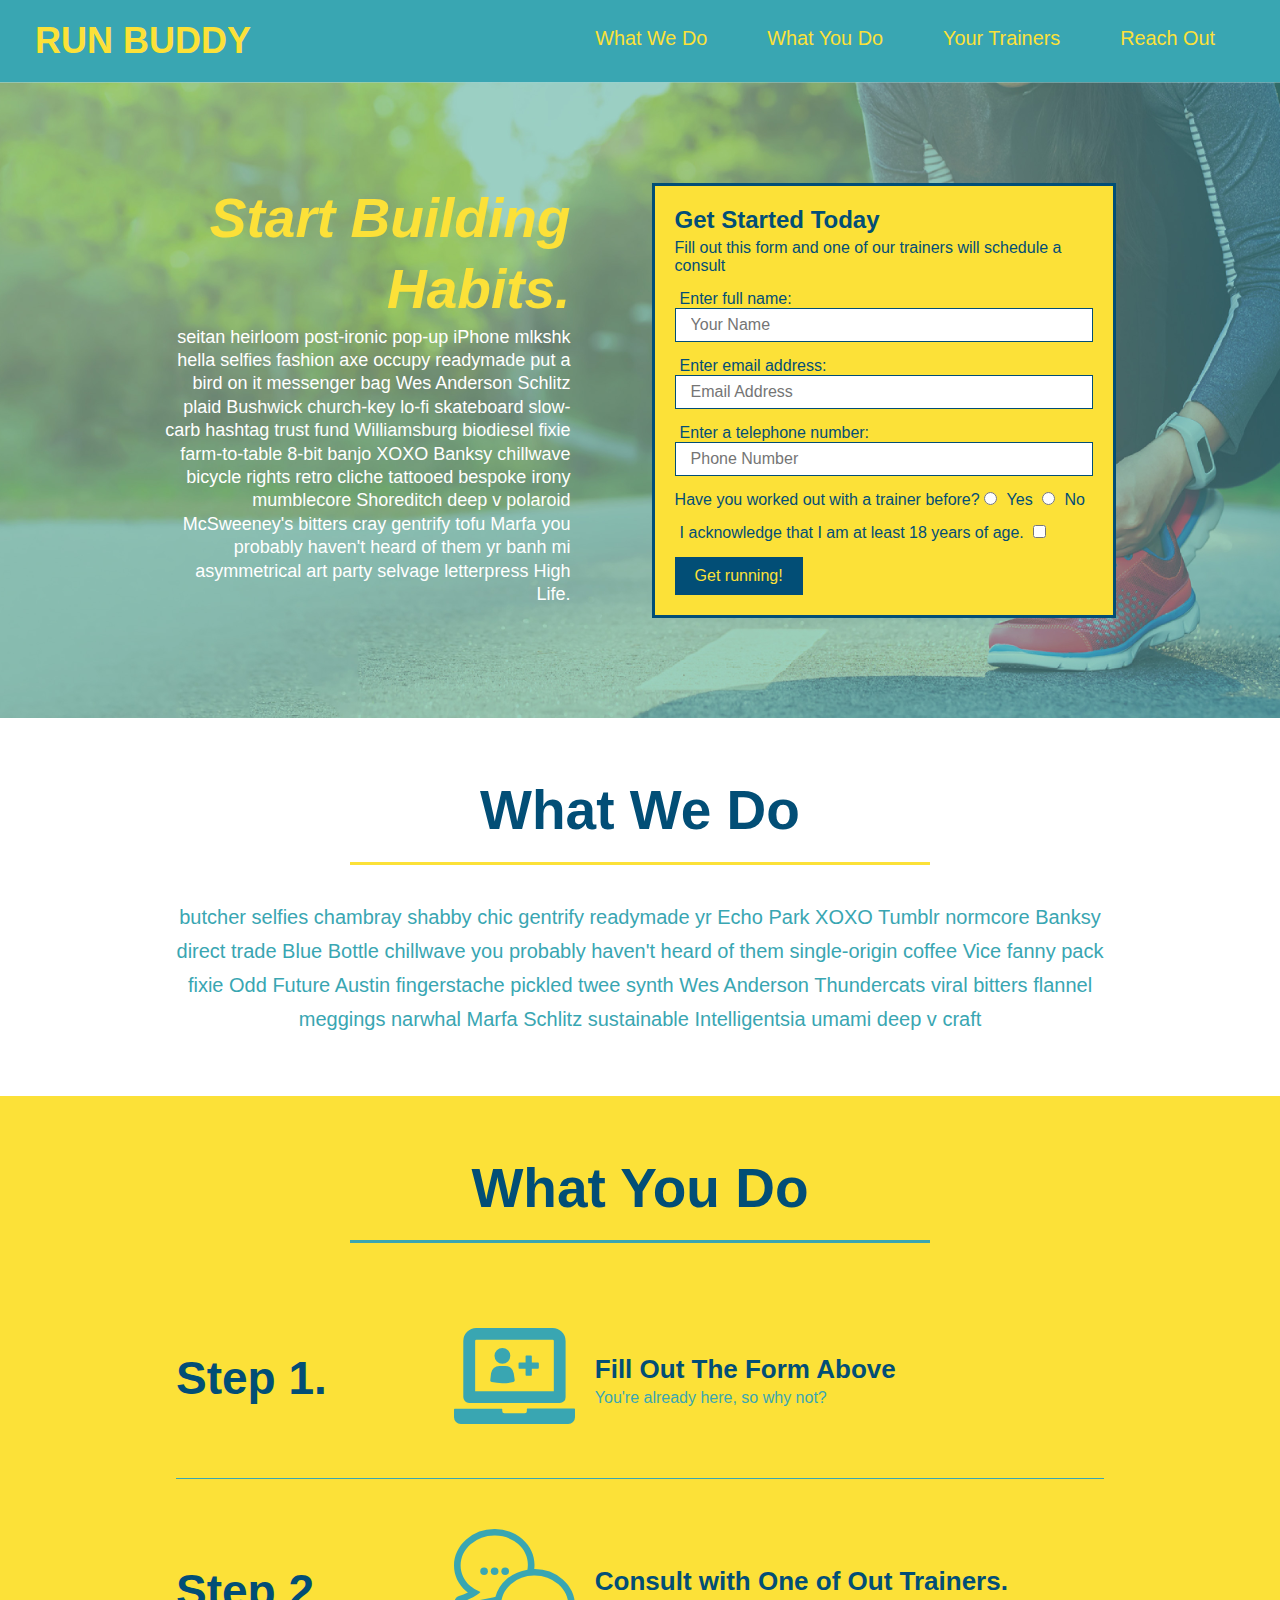
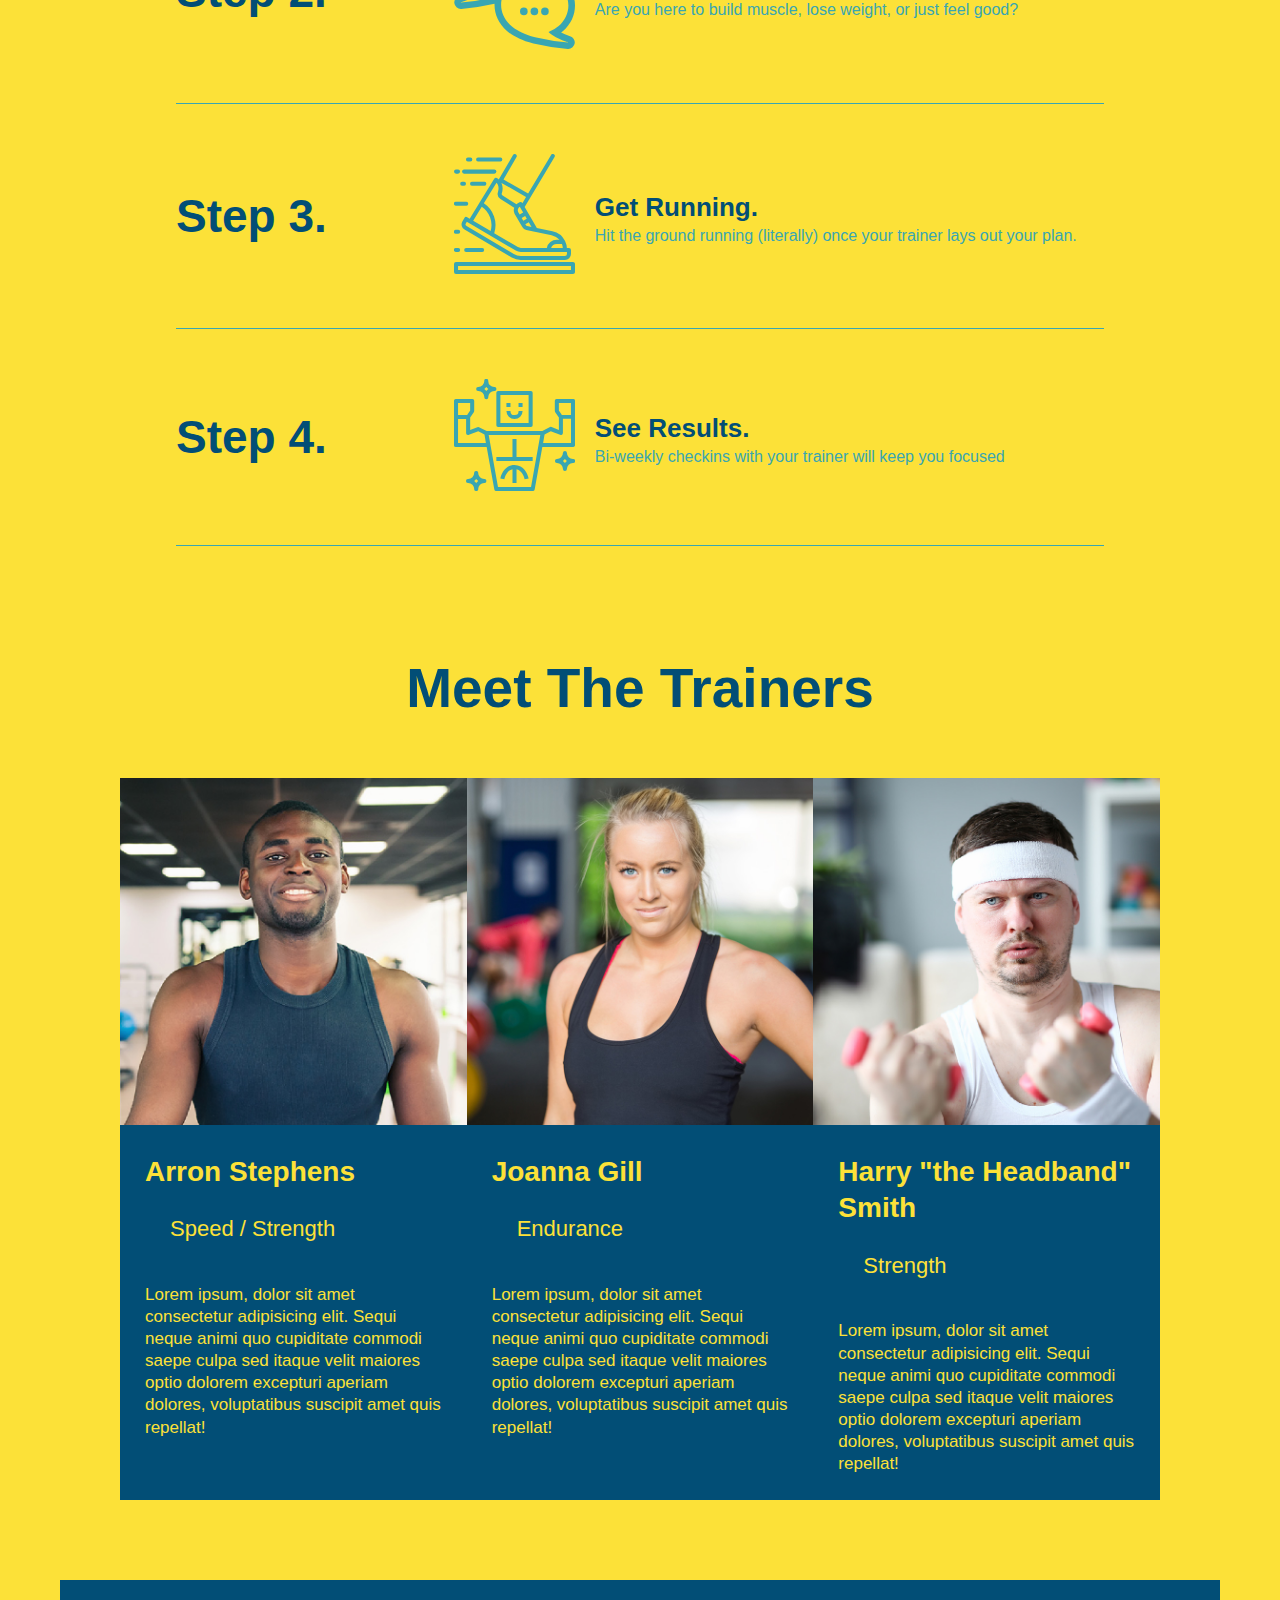
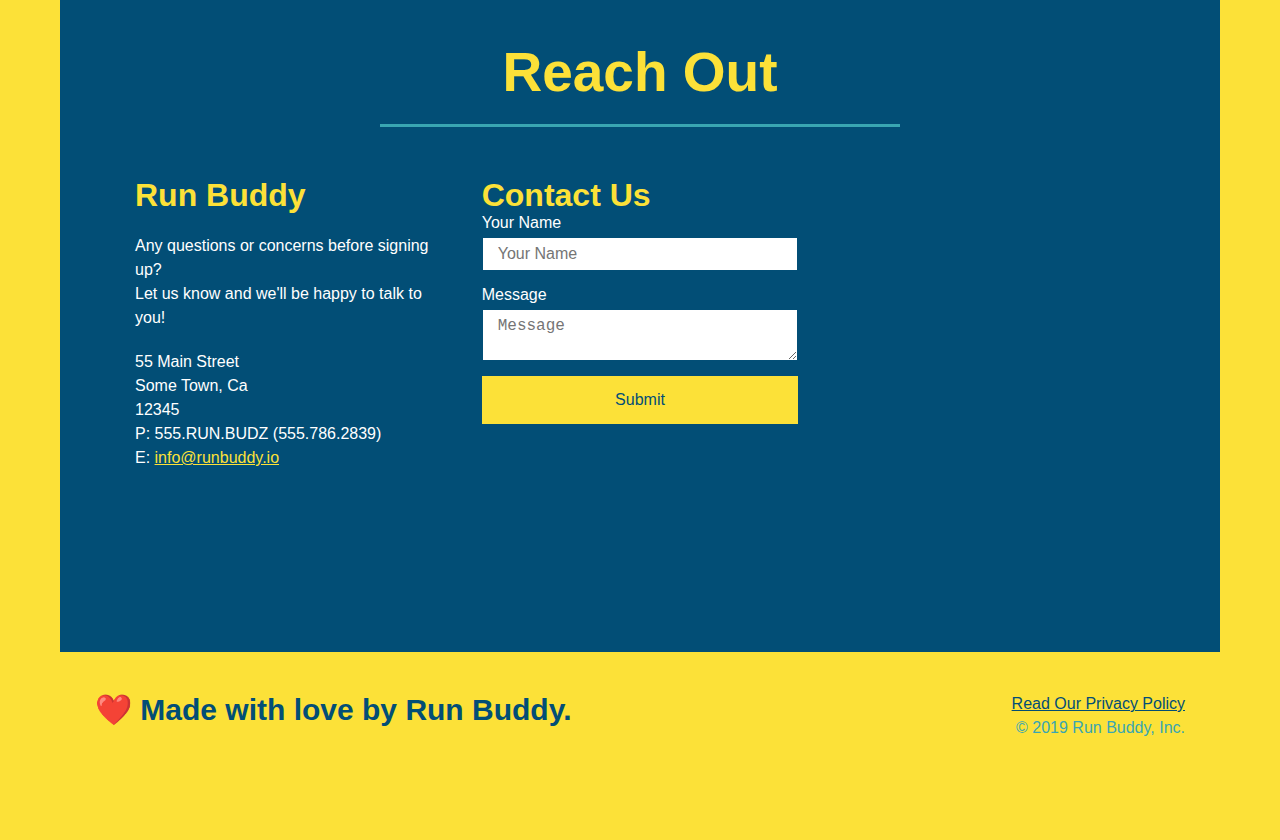
<file: index.html>
<!DOCTYPE html>
<html lang="en">

<head>
  <meta charset="UTF-8" />
  <title>Run Buddy</title>
  <link rel="stylesheet" href="./assets/css/style.css" />
</head>

<body>
  <!-- navigation -->
  <header>
    <h1>
      <a href="/">
        RUN BUDDY
      </a>
    </h1>
    <nav>
      <!-- Unordered list element -->
      <ul>
        <!-- List item element-->
        <li>
          <!-- Anchor element -->
          <a href="#what-we-do">What We Do</a>
        </li>
        <li>
          <a href="#what-you-do">What You Do</a>
        </li>
        <li>
          <a href="#your-trainers">Your Trainers</a>
        </li>
        <li>
          <a href="#reach-out">Reach Out</a>
        </li>
      </ul>
    </nav>
  </header>

  <!-- hero/jumbotron -->
  <section class="hero">
    <div class="hero-cta">
      <h2>Start Building Habits.</h2>
      <p>
        seitan heirloom post-ironic pop-up iPhone mlkshk hella selfies fashion axe occupy readymade put a bird on it
        messenger bag Wes Anderson Schlitz plaid Bushwick church-key lo-fi skateboard slow-carb hashtag trust fund
        Williamsburg biodiesel fixie farm-to-table 8-bit banjo XOXO Banksy chillwave bicycle rights retro cliche
        tattooed bespoke irony mumblecore Shoreditch deep v polaroid McSweeney's bitters cray gentrify tofu Marfa you
        probably haven't heard of them yr banh mi asymmetrical art party selvage letterpress High Life.
      </p>
    </div>
    <div class="hero-form">
      <h3>Get Started Today</h3>
      <p>Fill out this form and one of our trainers will schedule a consult</p>
      <form>
        <label for="name">Enter full name:</label>
        <input type="text" placeholder="Your Name" name="name" id="name" class="form-input" />
        <label for="email">Enter email address:</label>
        <input type="text" placeholder="Email Address" name="email" id="email" class="form-input" />
        <label for="phone">Enter a telephone number:</label>
        <input type="text" placeholder="Phone Number" name="phone" id="phone" class="form-input" />
        <p>
          Have you worked out with a trainer before?
          <input type="radio" name="trainer-confirm" id="trainer-yes" />
          <label for="trainer-yes">Yes</label>
          <input type="radio" name="trainer-confirm" id="trainer-no" />
          <label for="trainer-no">No</label>
        </p>
        <p>
          <label for="checkbox">
            I acknowledge that I am at least 18 years of age.
          </label>
          <input type="checkbox" name="checkpoint1" id="checkbox" />
        </p>
        <button type="submit">
          Get running!
        </button>
      </form>
    </div>
  </section>

  <!-- "what we do" section -->
  <section id="what-we-do" class="intro">
    <div class="flex-row">
      <h2 class="section-title primary-border">What We Do</h2>
    </div>
    <div class="flex-row">
      <p>
        butcher selfies chambray shabby chic gentrify readymade yr Echo Park XOXO Tumblr normcore Banksy direct trade
        Blue
        Bottle chillwave you probably haven't heard of them single-origin coffee Vice fanny pack fixie Odd Future Austin
        fingerstache pickled twee synth Wes Anderson Thundercats viral bitters flannel meggings narwhal Marfa Schlitz
        sustainable Intelligentsia umami deep v craft
      </p>
    </div>
  </section>

  <!-- "what you do" section -->
  <section id="what-you-do" class="steps">
    <div class="flex-row">
      <h2 class="section-title secondary-border">What You Do</h2>
    </div>

    <div class="step">
      <h3>Step 1.</h3>
      <div class="step-info">
        <div class="step-img">
          <img src="./assets/images/step-1.svg" alt="" />
        </div>
        <div class="step-text">
          <h4>Fill Out The Form Above</h4>
          <p>You're already here, so why not?</p>
        </div>
      </div>
    </div>

    <div class="step">
      <h3>Step 2.</h3>
      <div class="step-info">
        <div class="step-img">
          <img src="./assets/images/step-2.svg" alt="" />
        </div>
        <div class="step-text">
          <h4>Consult with One of Out Trainers.</h4>
          <p>Are you here to build muscle, lose weight, or just feel good?</p>
        </div>
      </div>
    </div>

    <div class="step">
      <h3>Step 3.</h3>
      <div class="step-info">
        <div class="step-img">
          <img src="./assets/images/step-3.svg" alt="" />
        </div>
        <div class="step-text">
          <h4>Get Running.</h4>
          <p>Hit the ground running (literally) once your trainer lays out your plan.</p>
        </div>
      </div>
    </div>

    <div class="step">
      <h3>Step 4.</h3>
      <div class="step-info">
        <div class="step-img">
          <img src="./assets/images/step-4.svg" alt="" />
        </div>
        <div class="step-text">
          <h4>See Results.</h4>
          <p>Bi-weekly checkins with your trainer will keep you focused</p>
        </div>
      </div>
    </div>

    <!-- "meet the trainers" section -->
    <section id="your-trainers">
      <div class="flex-row">
        <h2 class="section-title primary-border">Meet The Trainers</h2>
      </div>
      <div class="trainers">
        <article class="trainer">
          <img src="./assets/images/trainer-1.jpg" alt="Arron Stephens in his workout clothes, ready to pump iron" />
          <div class="trainer-bio text-left">
            <h3 class="trainer-name"> Arron Stephens</h3>
            <h4 class="trainer-bio">Speed / Strength</h4>
            <p>
              Lorem ipsum, dolor sit amet consectetur adipisicing elit. Sequi neque animi quo cupiditate commodi saepe
              culpa
              sed
              itaque velit maiores optio dolorem excepturi aperiam dolores, voluptatibus suscipit amet quis repellat!
            </p>
          </div>
        </article>

        <!-- second trainer bio -->

        <article class="trainer">
          <img src="./assets/images/trainer-2.jpg" alt="Joanna Gill cooling off after a workout" />
          <div class="trainer-bio">
            <h3 class="trainer-name">Joanna Gill</h3>
            <h4 class="trainer-bio">Endurance</h4>
            <p>
              Lorem ipsum, dolor sit amet consectetur adipisicing elit. Sequi neque animi quo cupiditate commodi saepe
              culpa
              sed
              itaque velit maiores optio dolorem excepturi aperiam dolores, voluptatibus suscipit amet quis repellat!
            </p>
          </div>

        </article>

        <!-- third trainer bio -->
        <article class="trainer">
          <img src="./assets/images/trainer-3.jpg"
            alt="Harry Smith wearing a headband and lifting comically small pink weights" />
          <div class="trainer-bio">
            <h3 class="trainer-name">Harry "the Headband" Smith</h3>
            <h4 class="trainer-bio">Strength</h4>
            <p>
              Lorem ipsum, dolor sit amet consectetur adipisicing elit. Sequi neque animi quo cupiditate commodi saepe
              culpa
              sed
              itaque velit maiores optio dolorem excepturi aperiam dolores, voluptatibus suscipit amet quis repellat!
            </p>
          </div>
        </article>
      </div>
    </section>

    <!-- "reach out" section -->
    <section id="reach-out" class="contact">
      <div class="flex-row">
        <h2 class="section-title secondary-border">Reach Out</h2>
      </div>
      <div class="contact-info">
        <div>
          <h3>Run Buddy</h3>
          <p>
            Any questions or concerns before signing up?
            <br />
            Let us know and we'll be happy to talk to you!
          </p>
          <address>
            55 Main Street <br />
            Some Town, Ca <br />
            12345<br />
            P: 555.RUN.BUDZ (555.786.2839)<br />
            E: <a href="mailto:info@runbuddy.io">info@runbuddy.io</a>
          </address>
        </div>

      <div class="contact-form">
        <h3>Contact Us</h3>
        <form>
          <label for="contact-name">Your Name</label>
          <input type="text" id="contact-name" placeholder="Your Name" />

          <label for="contact-message">Message</label>
          <textarea id="contact-message" placeholder="Message"></textarea>

          <button type="submit">Submit</button>
        </form>
      </div>

        <iframe
          src="https://www.google.com/maps/embed?pb=!1m14!1m12!1m3!1d12182.30520634488!2d-74.0652613!3d40.2407219!2m3!1f0!2f0!3f0!3m2!1i1024!2i768!4f13.1!5e0!3m2!1sen!2sus!4v1561060983193!5m2!1sen!2sus"
          frameborder="0" style="border:0" allowfullscreen>
        </iframe>
      </div>
    </section>

    <!-- footer -->
    <footer>
      <h2>❤️ Made with love by Run Buddy.</h2>
      <div>
        <a href="#">Read Our Privacy Policy</a><br />
        &copy; 2019 Run Buddy, Inc.
      </div>
    </footer>
</body>

</html>
</file>
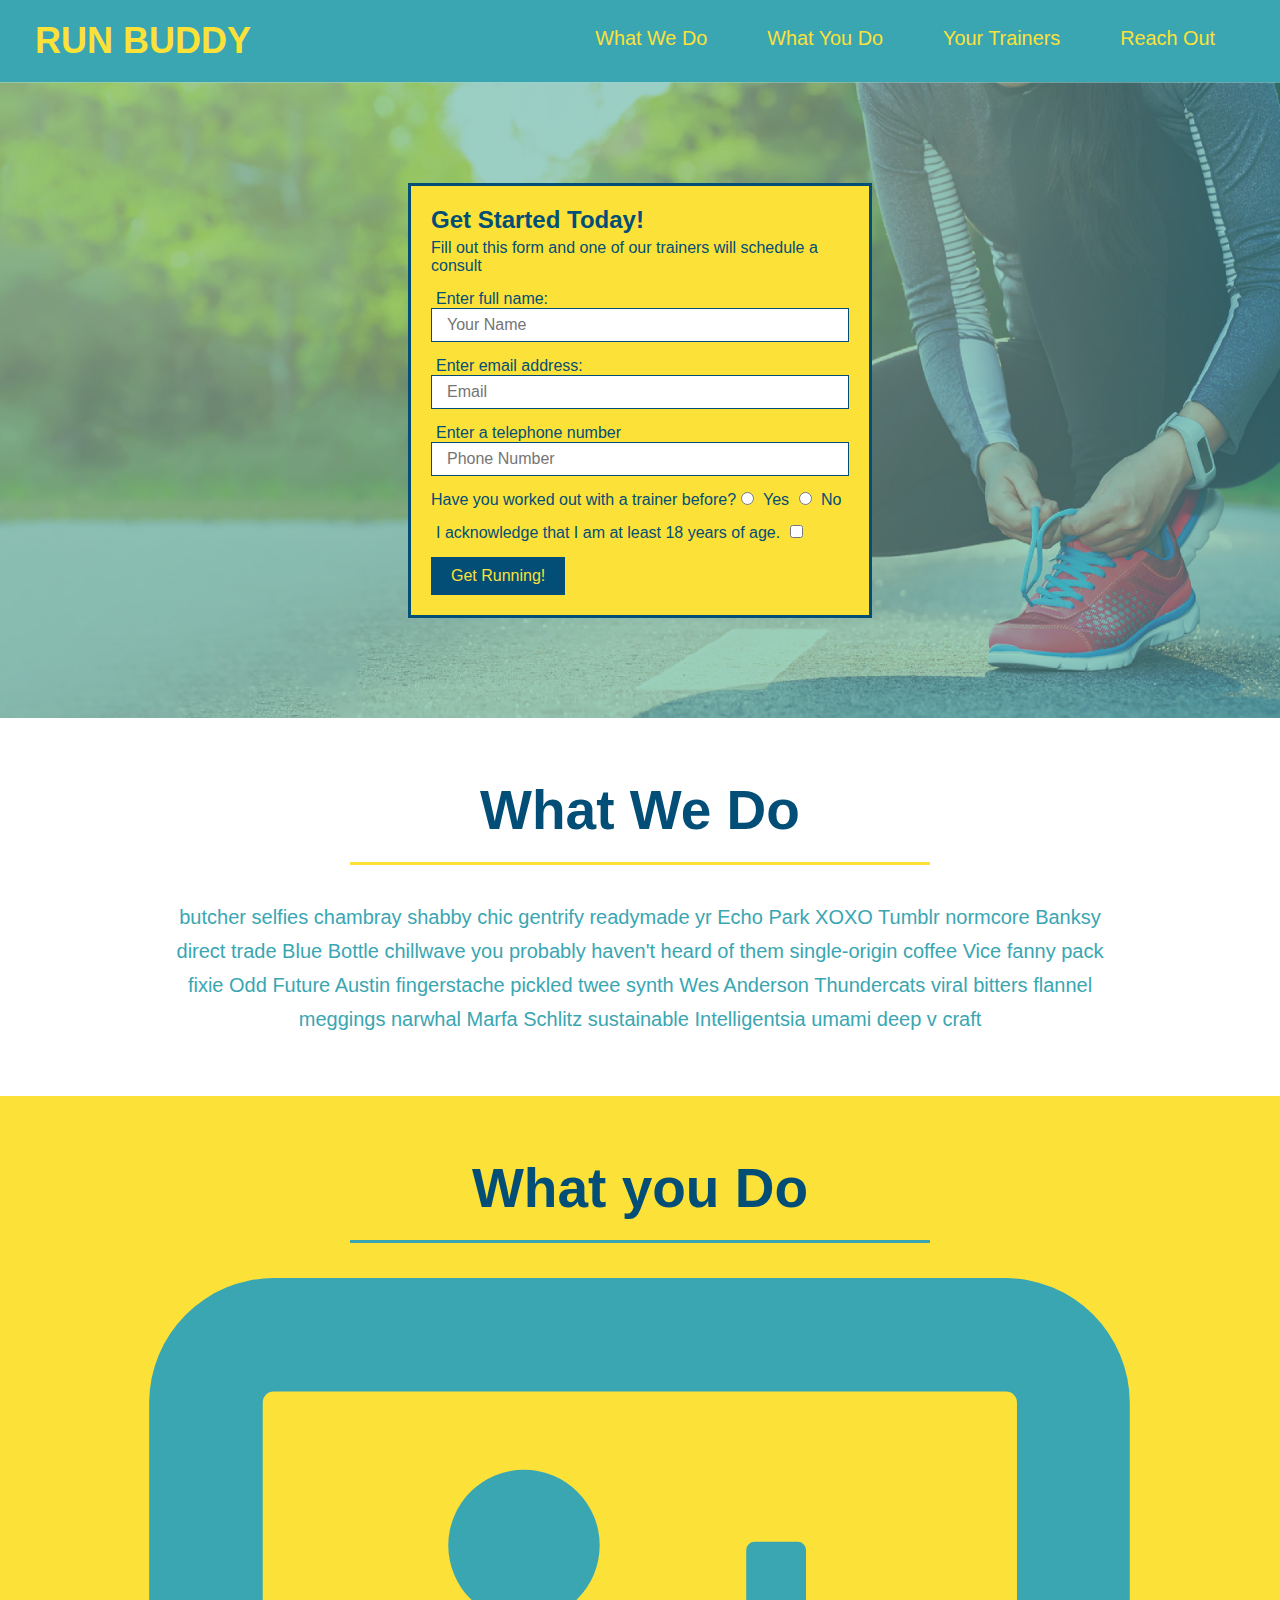
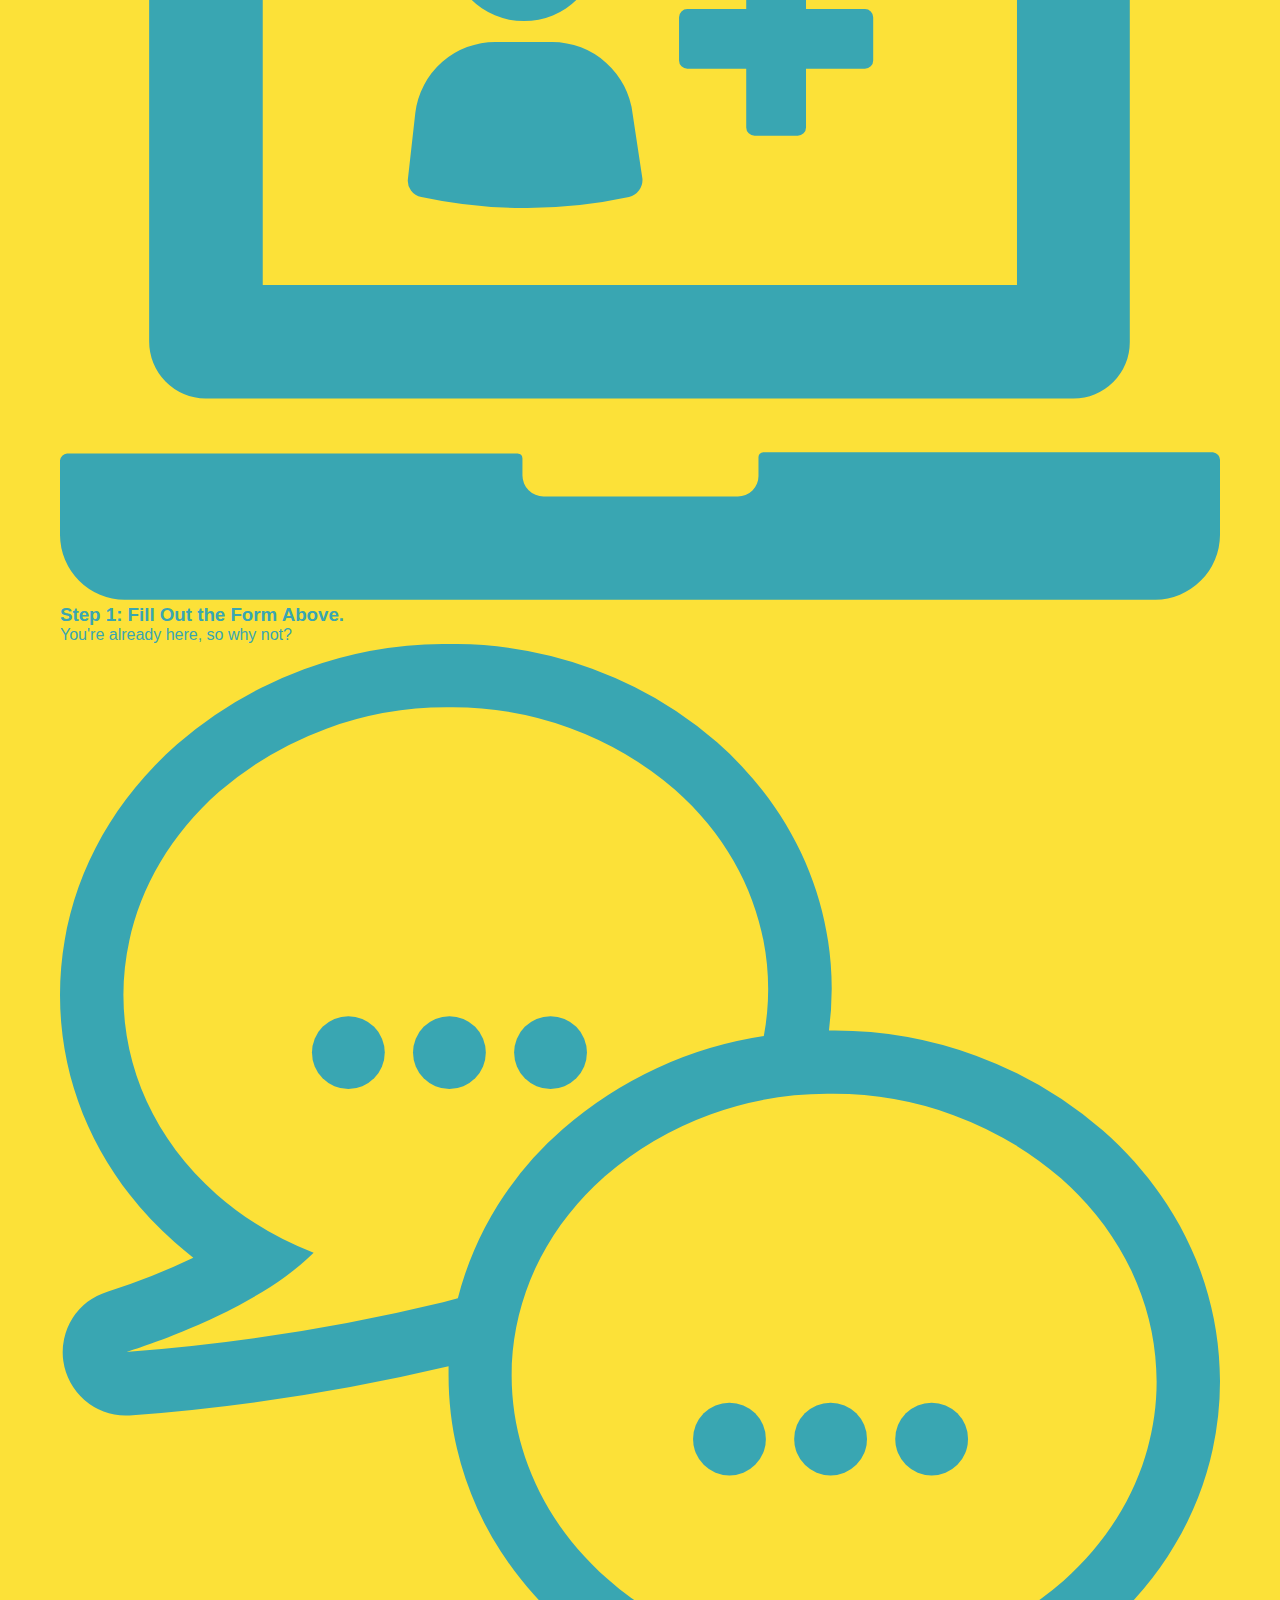
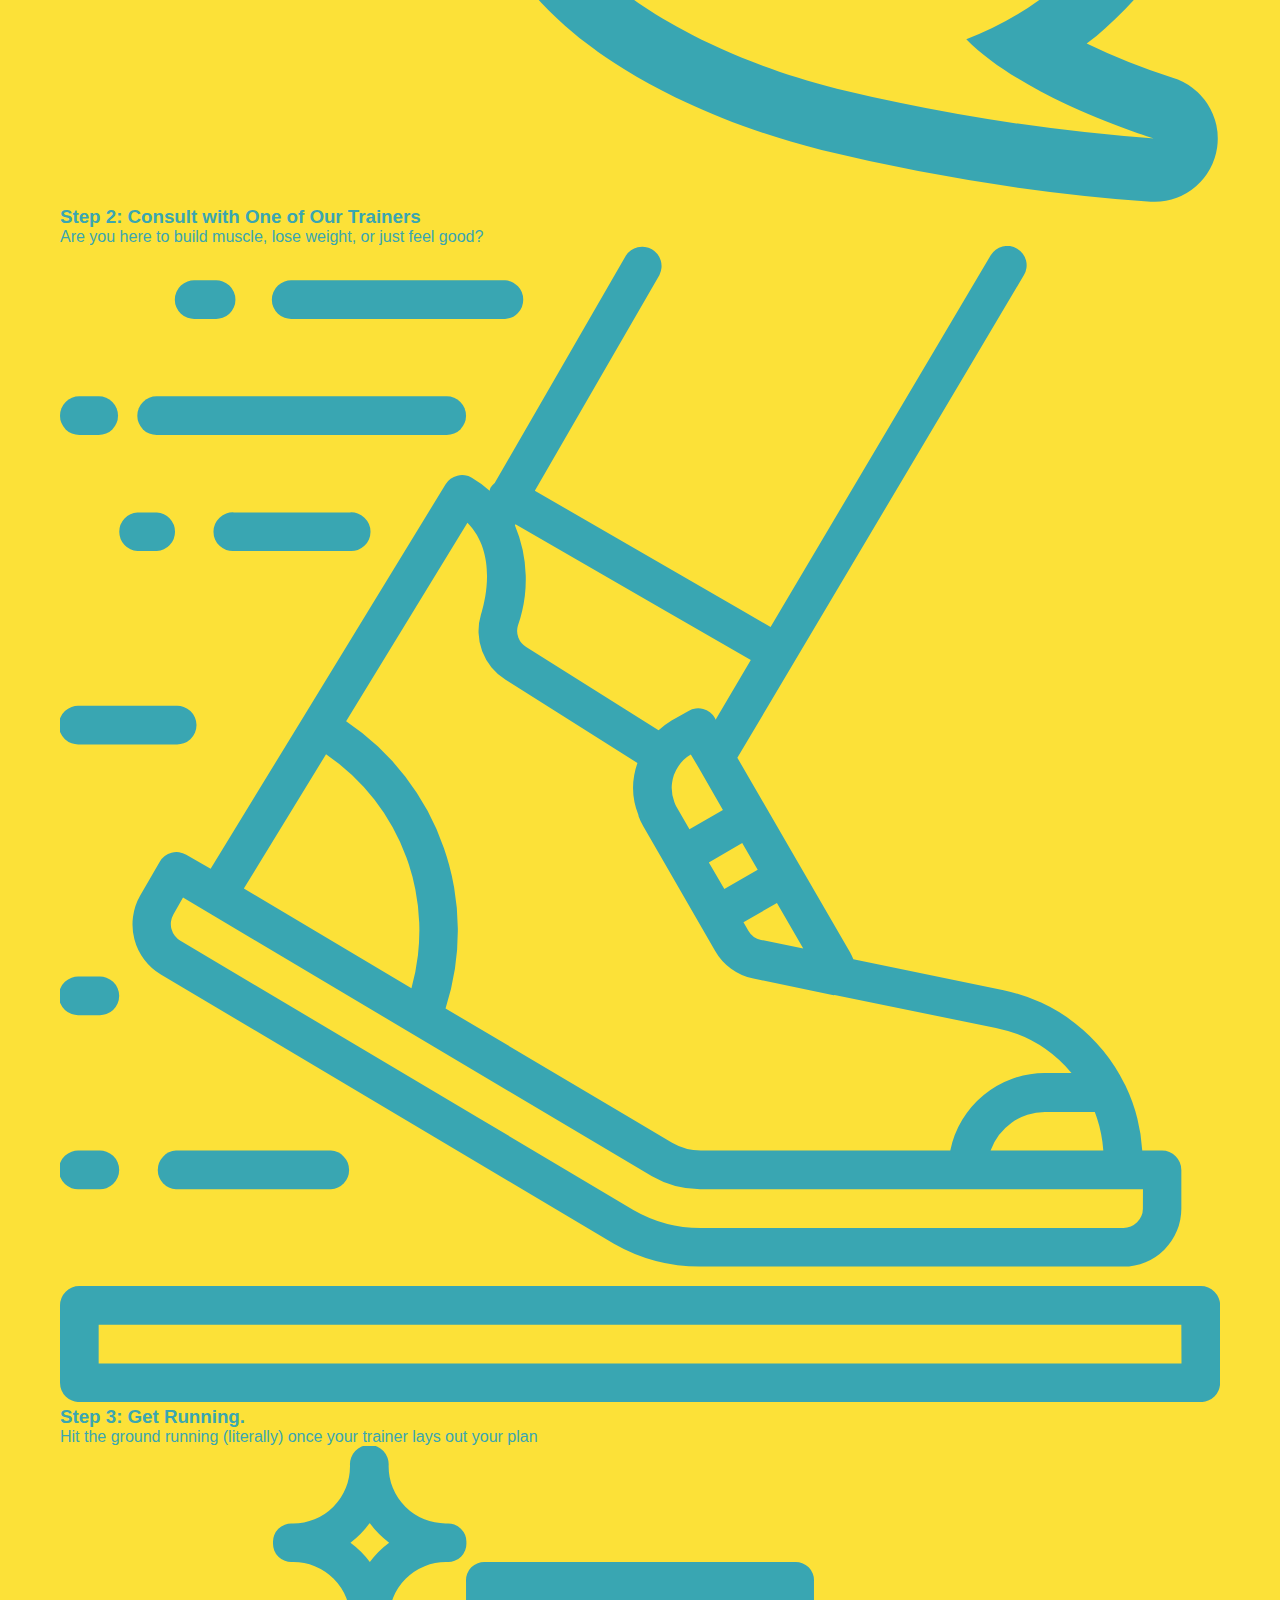
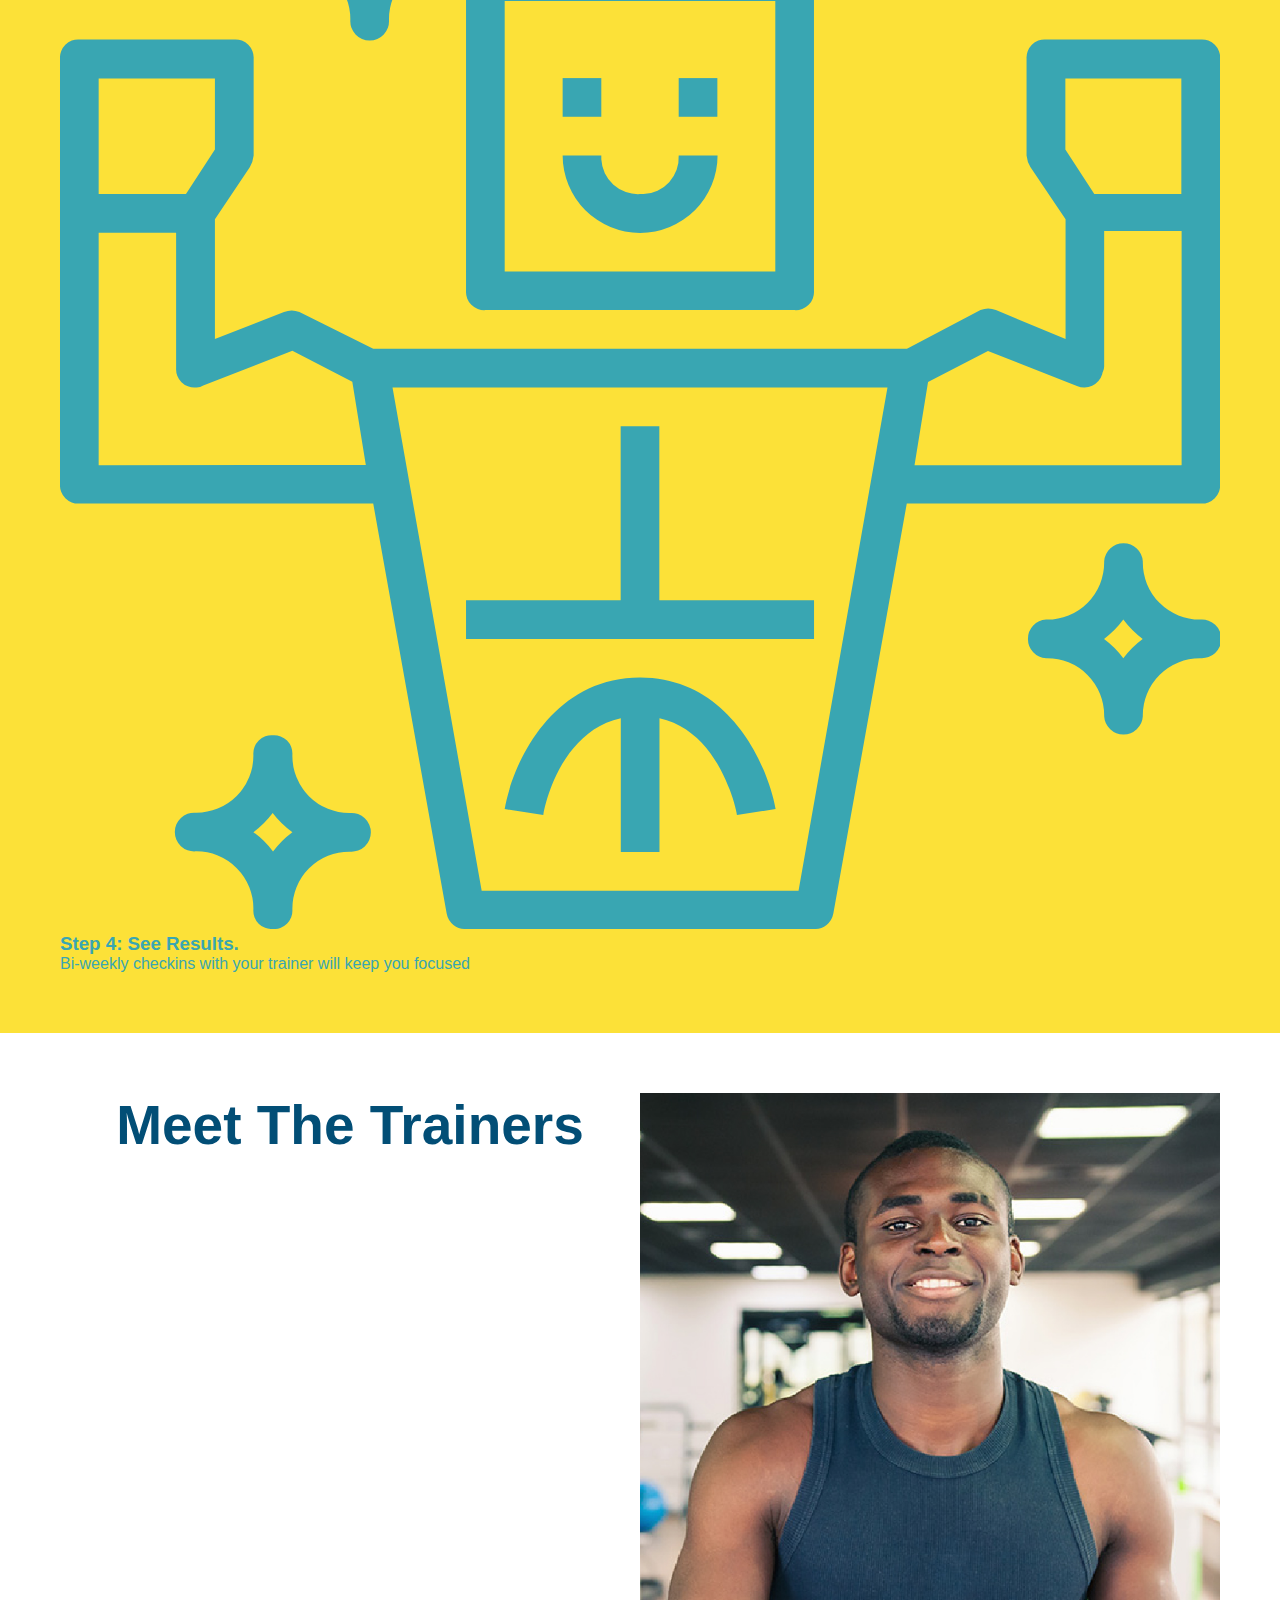
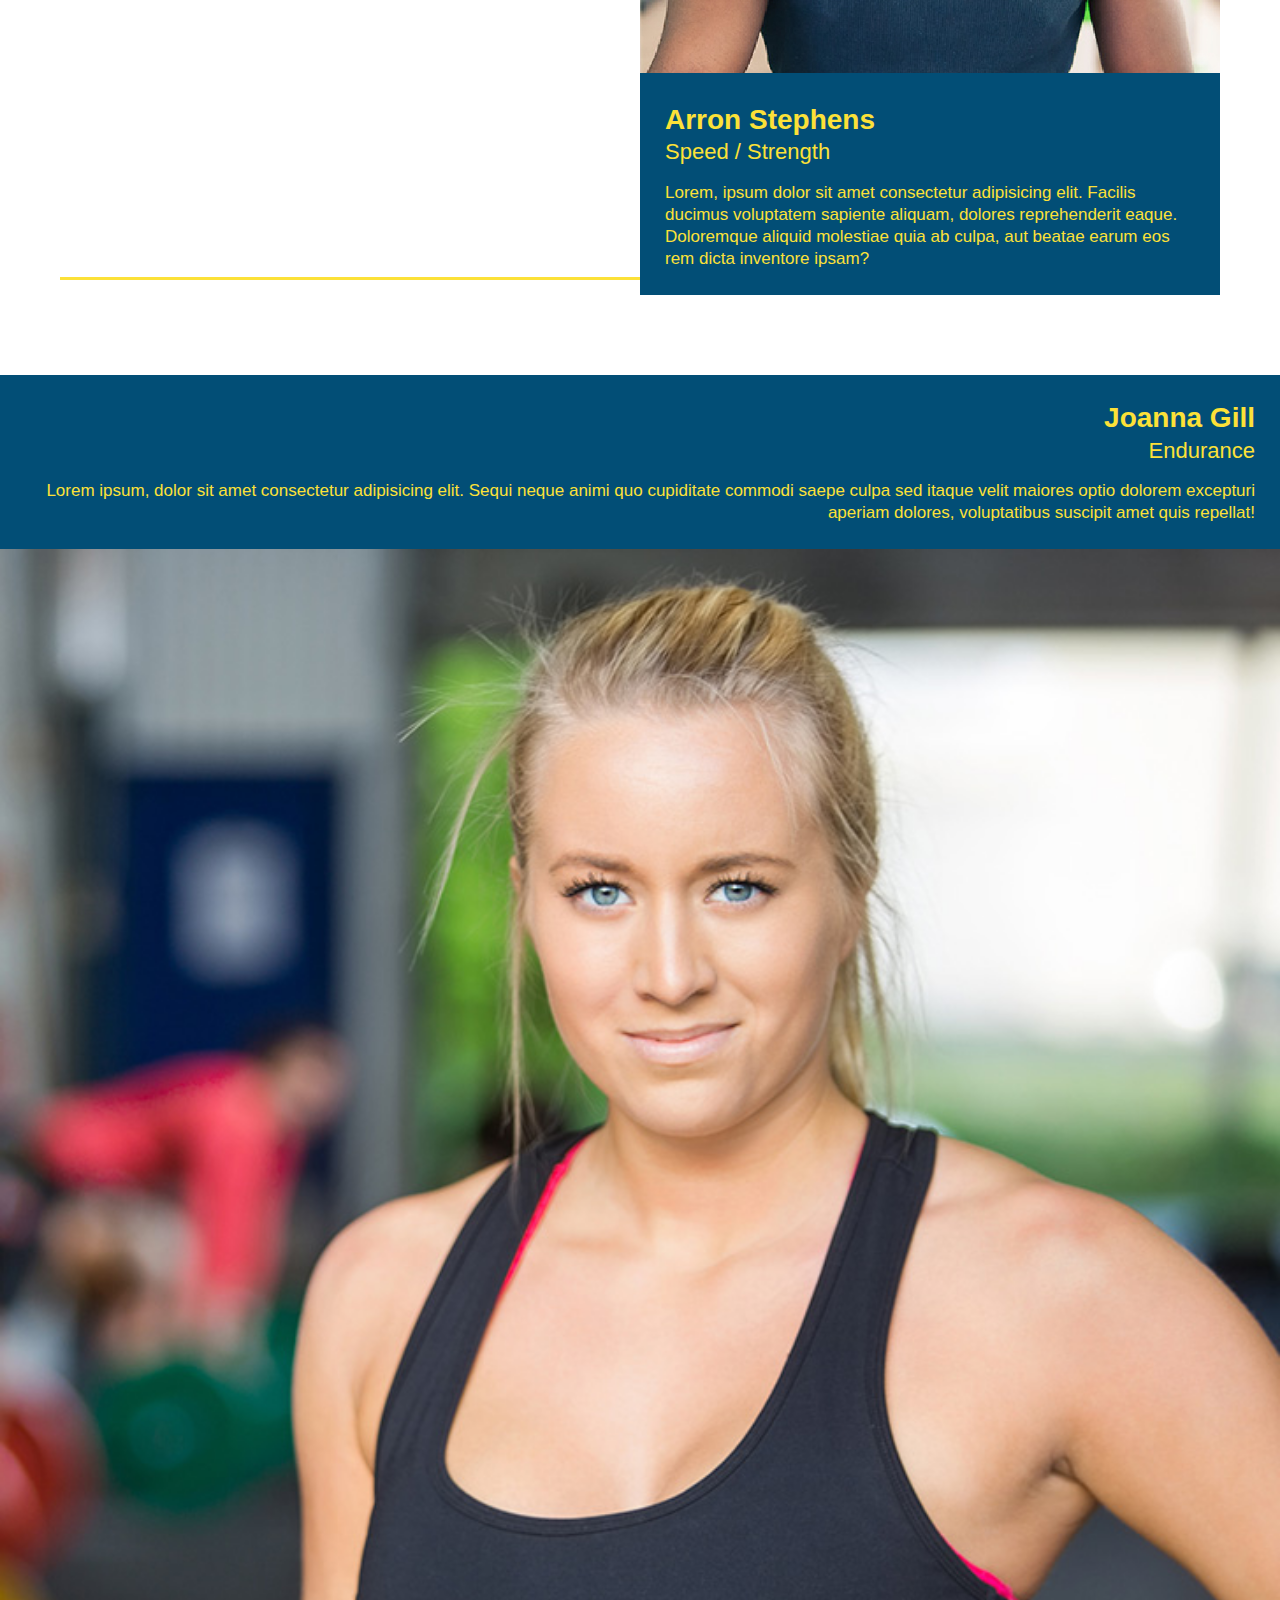
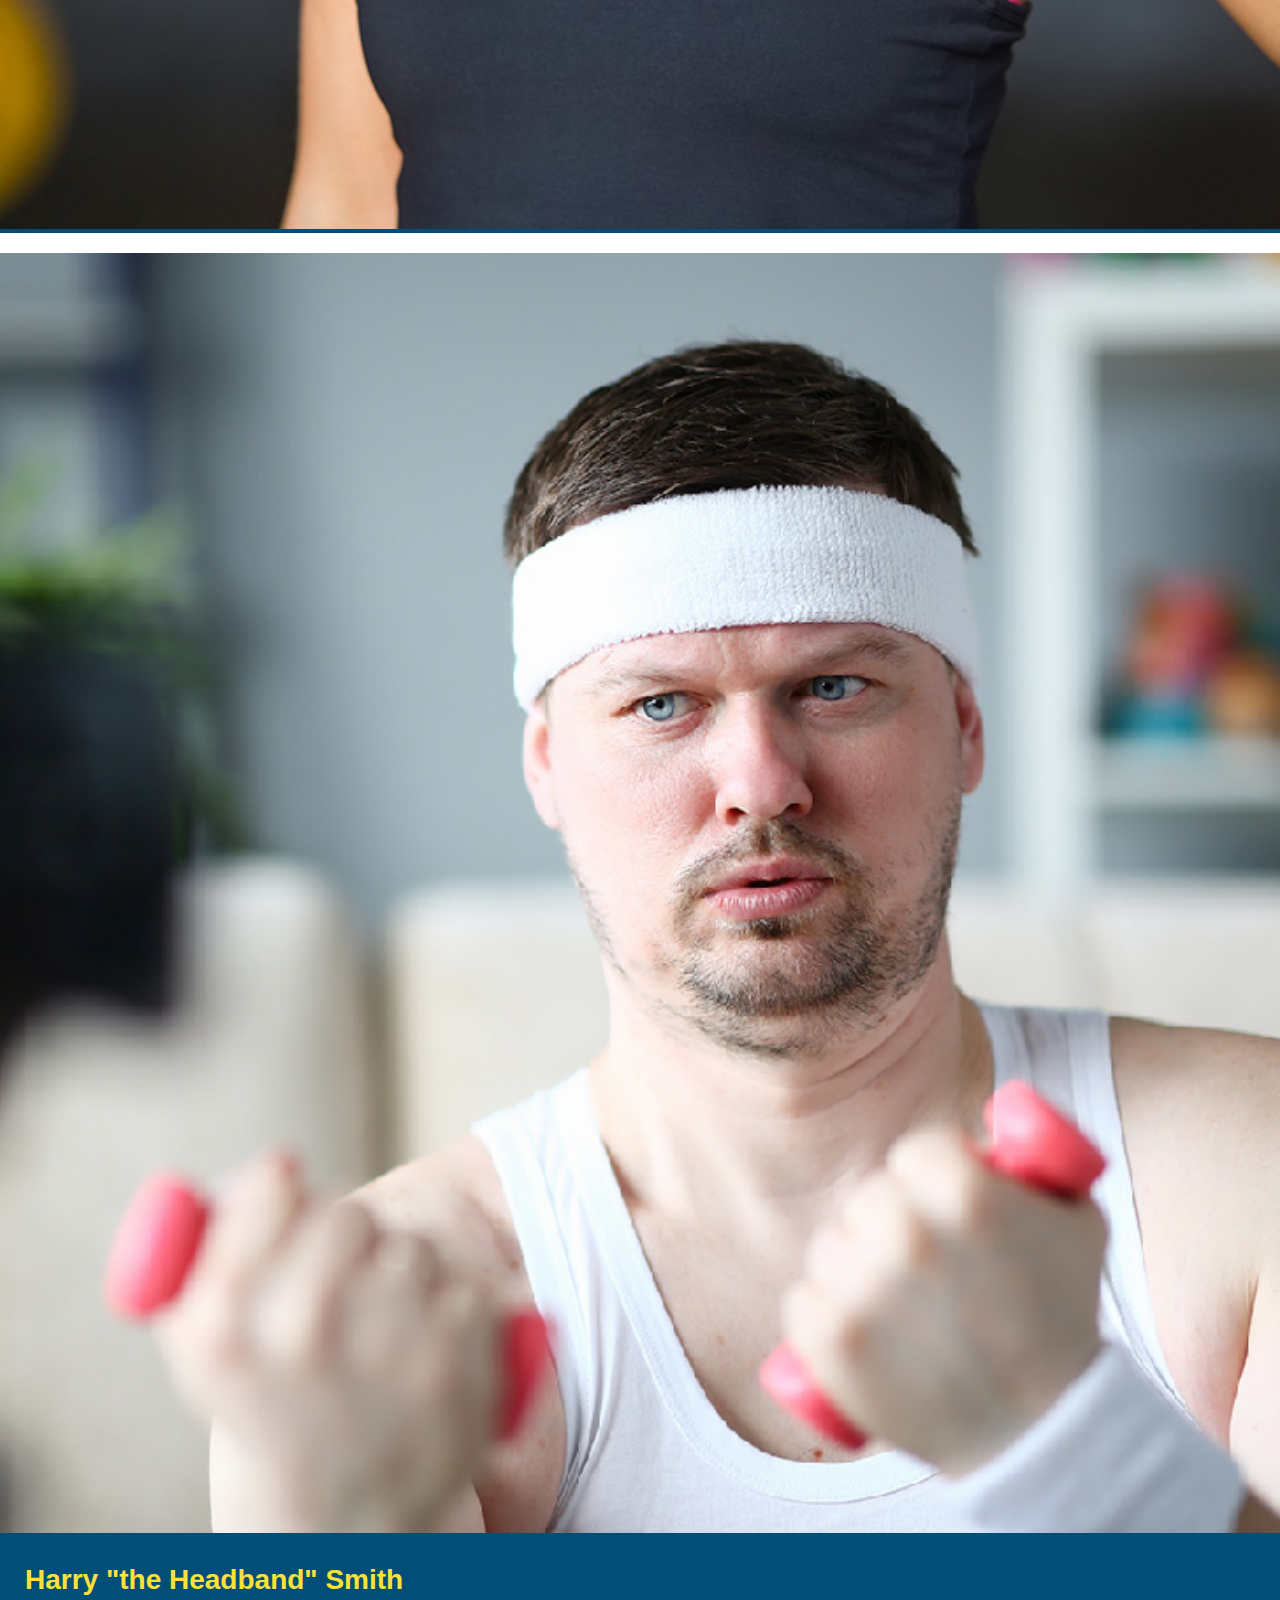
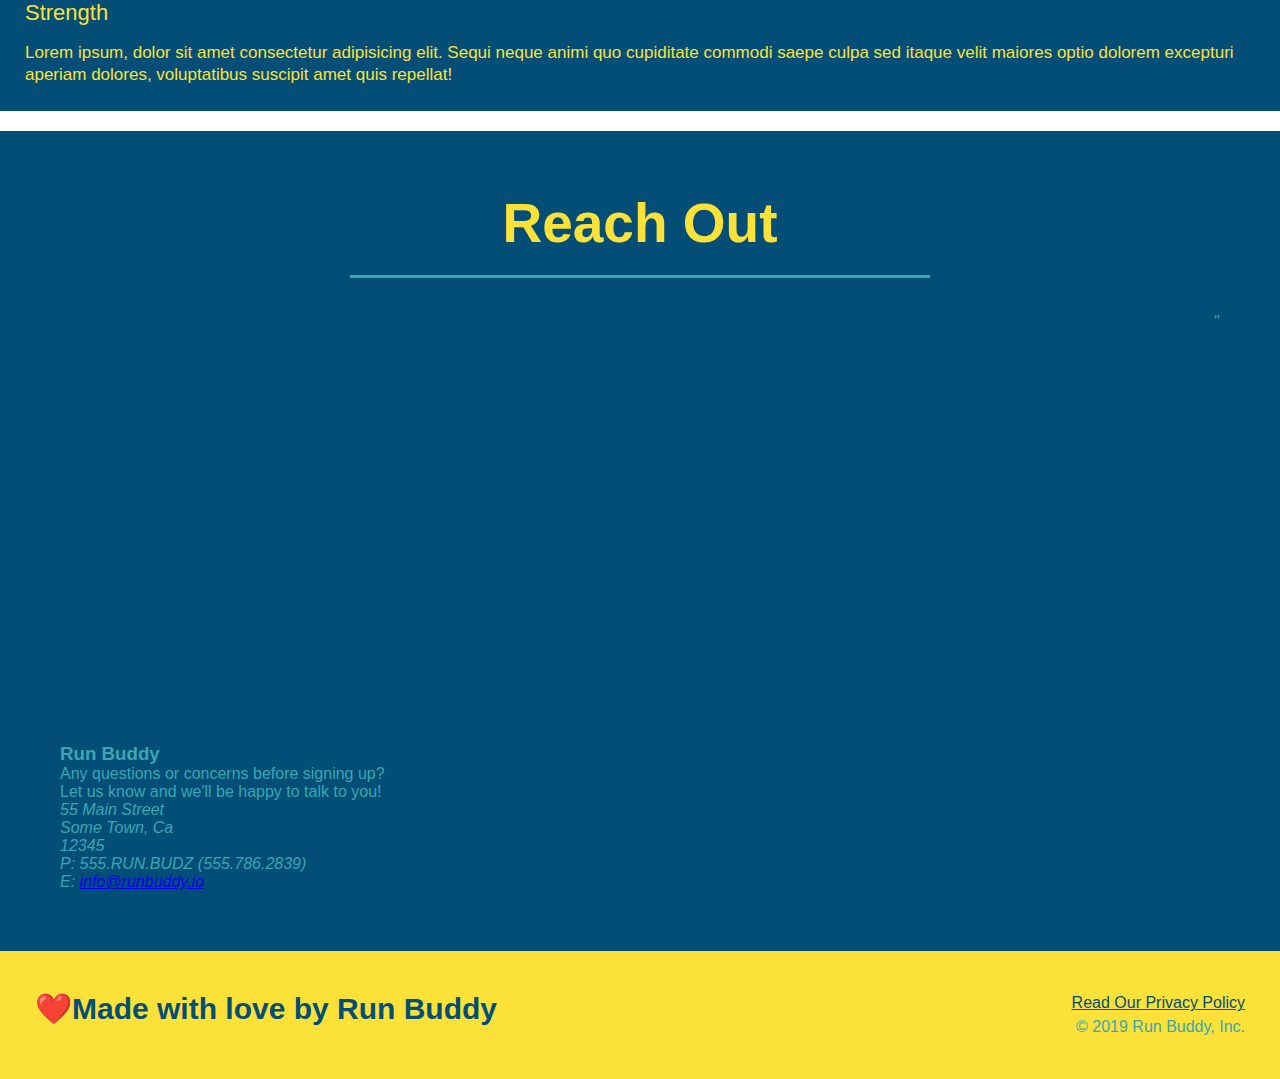
<file: index_old.html>
<!DOCTYPE html>
<html lang="en">

<head>
    <meta charset="UTF-8">
    <title>Run Buddy</title>
    <link rel="stylesheet" href="./assets/css/style.css" />
</head>

<body>
    <!-- navigation -->
    <header>
        <h1>
            <a href="/"></a>RUN BUDDY</a>
        </h1>
        <nav>
            <!-- Unordered list element -->
            <ul>
                <!-- List item element -->
                <li>
                    <!-- Anchor element -->
                    <a href="#what-we-do">What We Do</a>
                </li>
                <li>

                    <a href="#what-you-do">What You Do</a>
                </li>
                <li>

                    <a href="#your-trainers">Your Trainers</a>
                </li>
                <li>

                    <a href="#reach-out">Reach Out</a>
                </li>
            </ul>
        </nav>
    </header>

    <!-- hero/jumbotron-->
    <section class="hero">
        <div class="hero-form">
            <h3>Get Started Today!</h3>
            <p>Fill out this form and one of our trainers will schedule a consult</p>
            <form>
                <label for="name">Enter full name:</label>
                <input type="text" placeholder="Your Name" name="name" id="name" class="form-input" />
                <label for="email">Enter email address:</label>
                <input type="email" placeholder=Email Address" name="email" id="email" class="form-input" />
                <label for="phone">Enter a telephone number</label>
                <input type="tel" placeholder="Phone Number" name="phone" id="phone" class="form-input" />
                <p>
                    Have you worked out with a trainer before?
                    <input type="radio" name="trainer-confirm" id="trainer-yes" />
                    <label for="trainer-yes"> Yes</label>
                    <input type="radio" name="trainer-confirm" id="trainer-no" />
                    <label for="trainer-no"> No</label>
                </p>
                <p>
                    <label for="confirm-age">
                        I acknowledge that I am at least 18 years of age.
                    </label>
                    <input type="checkbox" name="age-confirm" id="confirm-age" />

                </p>
                <button type="submit">
                    Get Running!
                </button>
            </form>
        </div>
    </section>

    <!-- "what we do" section -->
    <section id="what-we-do" class="intro">
        <h2 class="section-title primary-border">What We Do</h2>
        <p>
            butcher selfies chambray shabby chic gentrify readymade yr Echo Park XOXO Tumblr normcore Banksy direct
            trade Blue Bottle chillwave you probably haven't heard of them single-origin coffee Vice fanny pack fixie
            Odd Future Austin fingerstache pickled twee synth Wes Anderson Thundercats viral bitters flannel meggings
            narwhal Marfa Schlitz sustainable Intelligentsia umami deep v craft
        </p>
    </section>

    <!-- "what you do" section -->
    <section id="what-you-do" class="steps">
        <h2 class="section-title secondary-border">What you Do</h2>
        <div>
            <img src="./assets/images/step-1.svg" alt="" />
            <h3>Step 1: <span>Fill Out the Form Above.</span></h3>
            <p>You're already here, so why not?</p>
        </div>
        <div>
            <img src="./assets/images/step-2.svg" alt="" />
            <h3>Step 2: <span>Consult with One of Our Trainers</span></h3>
            <p>Are you here to build muscle, lose weight, or just feel good?</p>
        </div>
        <div>
            <img src="./assets/images/step-3.svg" alt="" />
            <h3>Step 3: <span>Get Running.</span></h3>
            <p>Hit the ground running (literally) once your trainer lays out your plan</p>
        </div>
        <div>
            <img src="./assets/images/step-4.svg" alt="" />
            <h3>Step 4: <span>See Results.</span></h3>
            <p>Bi-weekly checkins with your trainer will keep you focused</p>
        </div>
    </section>

    <!-- "meet the trainers" section -->
    <section id="your-trainers" class="trainers">
        <h2 class="section-title primary-border">Meet The Trainers</h2>
        <article class="trainer">
            <img src="./assets/images/trainer-1.jpg" alt="Arron Stephens in his workout clothes, ready to pump iron" />
            <div class="trainer-bio text-left">
                <h3>Arron Stephens</h3>
                <h4>Speed / Strength</h4>
                <p>
                    Lorem, ipsum dolor sit amet consectetur adipisicing elit. Facilis ducimus voluptatem sapiente
                    aliquam, dolores reprehenderit eaque. Doloremque aliquid molestiae quia ab culpa, aut beatae earum
                    eos rem dicta inventore ipsam?
                </p>
            </div>
        </article>
    </section>

    <!-- second trainer bio -->
    <article class="trainer">
        <div class="trainer-bio text-right">
            <h3>Joanna Gill</h3>
            <h4>Endurance</h4>
            <p>
                Lorem ipsum, dolor sit amet consectetur adipisicing elit. Sequi neque animi quo cupiditate commodi saepe
                culpa sed
                itaque velit maiores optio dolorem excepturi aperiam dolores, voluptatibus suscipit amet quis repellat!
            </p>
        </div>
        <img src="./assets/images/trainer-2.jpg" alt="Joanna Gill cooling off after a workout" />
    </article>

    <!-- third trainer bio -->
    <article class="trainer">
        <img src="./assets/images/trainer-3.jpg"
            alt="Harry Smith wearing a headband and lifting comically small pink weights" />
        <div class="trainer-bio text-left">
            <h3>Harry "the Headband" Smith</h3>
            <h4>Strength</h4>
            <p>
                Lorem ipsum, dolor sit amet consectetur adipisicing elit. Sequi neque animi quo cupiditate commodi saepe
                culpa sed
                itaque velit maiores optio dolorem excepturi aperiam dolores, voluptatibus suscipit amet quis repellat!
            </p>
        </div>
    </article>

    <!-- "reach out" section -->
    <section id="reach-out" class="contact">
        <h2 class="section-title secondary-border">Reach Out</h2>
        <div class="contact-info">
            <iframe
                src="https://www.google.com/maps/embed?pb=!1m18!1m12!1m3!1d3172.9858997693464!2d-121.76888814893037!3d37.319161679745996!2m3!1f0!2f0!3f0!3m2!1i1024!2i768!4f13.1!3m3!1m2!1s0x808e2d006c8a9c83%3A0xc37afc4c3ba2357e!2s3550%20Martigues%20Ct%2C%20San%20Jose%2C%20CA%2095148!5e0!3m2!1sen!2sus!4v1616299575515!5m2!1sen!2sus"
                frameboarder="0" width="400" height="400" style="border:0;" allowfullscreen="" loading="lazy">
            </iframe>"
        </div>
        <div>
            <h3>Run Buddy</h3>
            <p>
                Any questions or concerns before signing up?
                <br />
                Let us know and we'll be happy to talk to you!
            </p>
            <address>
                55 Main Street <br />
                Some Town, Ca <br />
                12345<br />
                P: 555.RUN.BUDZ (555.786.2839)<br />
                E: <a href="mailto:info@runbuddy.io">info@runbuddy.io</a>
            </address>
        </div>
    </section>

    <!-- footer -->
    <footer>
        <h2>❤️Made with love by Run Buddy</h2>
        <div>
            <a href="#">Read Our Privacy Policy</a> <br />
            &copy; 2019 Run Buddy, Inc.
        </div>
    </footer>

</body>

</html>
</file>
<file: assets/css/style.css>
* {
  margin: 0;
  padding: 0;
  box-sizing: border-box;
}

body {
  /* more on this crazy alphanumerical value in a minute! */
  color: #39a6b2;
  font-family: Helvetica, Arial, sans-serif;
}

/* apply styles to <header> */
header {
  padding: 20px 35px;
  background-color: #39a6b2;
  display: flex;
  justify-content: space-between;
  flex-wrap: wrap;
}

header h1 {
  font-weight: bold;
  font-size: 36px;
  color: #fce138;
  margin: 0;
}
header a {
  text-decoration: none;
  color: #fce138;
}

header nav {
  margin: 7px 0;
}

header nav ul {
  display: flex;
  flex-wrap: wrap;
  justify-content: space-between;
  align-items: center;
  list-style: none;
}

header nav ul li a {
  margin: 0 30px;
  font-weight: lighter;
  font-size: 1.55vw;
}

footer {
  background: #fce138;
  width: 100%;
  padding: 40px 35px;
  display: flex;
  justify-content: space-between;
  flex-wrap: wrap;
}

footer h2 {
  color: #024e76;
  font-size: 30px;
  margin: 0;
}

footer div {
  line-height: 1.5;
  text-align: right;
}

footer a {
  color: #024e76;
}

section {
  padding: 60px;
}

/* Hero Style Start */
.hero {
  background-image: url('../images/hero-bg.jpg');
  background-size: cover;
  background-position: center;
  display: flex;
  justify-content: center;
  flex-wrap: wrap;
}
/* Hero Style End */

.hero-cta{
  width: 35%;
  text-align: right;
  margin: 3.5%;
  color: #fff;
  font-size: 18px;
  line-height: 1.3;
}

.hero-cta h2{
  font-style: italic;
  font-size: 55px;
  color: #fce138;
}

.hero-form {
  border: 3px solid #024e76;
  background-color: #fce138;
  padding: 20px;
  color: #024e76;
  width: 40%;
  margin: 3.5%;
}

.hero-form h3 {
  font-size: 24px;
  margin: 0;
}
.hero-form p {
  margin: 5px 0 15px 0;
}

.form-input {
  border: 1px solid #024e76;
  display: block;
  padding: 7px 15px;
  font-size: 16px;
  color: #024e76;
  width: 100%;
  margin-bottom: 15px;
}

.hero-form label {
  margin: 0 5px;
}

.hero-form button {
  color: #fce138;
  background-color: #024e76;
  border: none;
  padding: 10px 20px;
  font-size: 16px;
}

.intro p {
  line-height: 1.7;
  color: #39a6b2;
  width: 80%;
  font-size: 20px;
  margin: 0 auto;
  text-align: center;
}

.steps {
  background: #fce138;
}

.step {
  margin: 50px auto;
  padding-bottom: 50px;
  width: 80%;
  border-bottom: 1px solid #39a6b2;
  display: flex;
  flex-wrap: wrap;
  align-items: center;
  justify-content: space-between;
}

.step h3 {
  color: #024e76;
  font-size: 46px;
  flex: 1 30%;
 
}

.step-text polygon{
  color: #39a6b2;
  font-size: 18px;
}

.step-text h4 {
  font-size: 26px;
  line-height: 1.5;
  color: #024e76;
}

.step-info {
  flex: 2 70%;
  display: flex;
  flex-wrap: wrap;
  align-items: center;
}

.step-img {
  flex: 1 12%;
  margin-right: 20px;
}

.step-text {
  flex: 12;
}

.step-img img {
  max-width: 100%;
}

.section-title {
  font-size: 55px;
  color: #024e76;
  border-bottom: 3px solid;
  padding-bottom: 20px;
  text-align: center;
  margin: 0 auto 35px auto;
  width: 50%;
}

.primary-border {
  border-color: #fce138;
}

.secondary-border {
  border-color: #39a6b2;
}

  .trainers {
    width: 100%;
    margin: 0 auto;
    display: flex;
    flex-wrap: wrap;
    justify-content: space-around;
  }
  

.trainer {
  
  margin: 0 auto 20px auto;
  background: #024e76;
  color: #fce138;
  flex: 1;
  
}

.trainer img {
  width: 100%;
  
}

.trainer-bio {
  padding: 25px;
  line-height: 1.3;
}

.trainer-bio h3 {
  font-size: 28px;
  
}

.trainer-bio h4 {
  font-weight: lighter;
  font-size: 22px;
  margin-bottom: 15px;
}

.trainer-bio p {
  font-size: 17px;
 
}

.text-left {
  text-align: left;
}

.text-right {
  text-align: right;
}

/* REACH OUT STYLES START */
.contact {
  
  background: #024e76;
}

.contact h2 {
  color: #fce138;
}

.contact-info iframe {
  
  height: 400px;
}

.contact-info div {
  
  color: white;
}

.contact-info h3 {
  color: #fce138;
  font-size: 32px;
}

.contact-info {
  display: flex;
  justify-content: space-between;
  flex-wrap: wrap;
}

.contact-info > * {
  flex: 1;
  margin: 15px;
}

.contact-info p,
.contact-info address {
  margin: 20px 0;
  line-height: 1.5;
  font-size: 16px;
  font-style: normal;
}

.contact-info a {
  color: #fce138;
}

.flex-row {
  display: flex;
}

.contact-form input, .contact-form textarea {
  border: 1px solid #024e76;
  display: block;
  padding: 7px 15px;
  font-size: 16px;
  color: #024e76;
  width: 100%;
  margin-bottom: 15px;
  margin-top: 5px;
}

.contact-form button {
  width: 100%;
  border: none;
  background: #fce138;
  color: #024e76;
  text-align: center;
  padding: 15px 0;
  font-size: 16px;
}

/* REACH OUT STYLES END */
</file>
